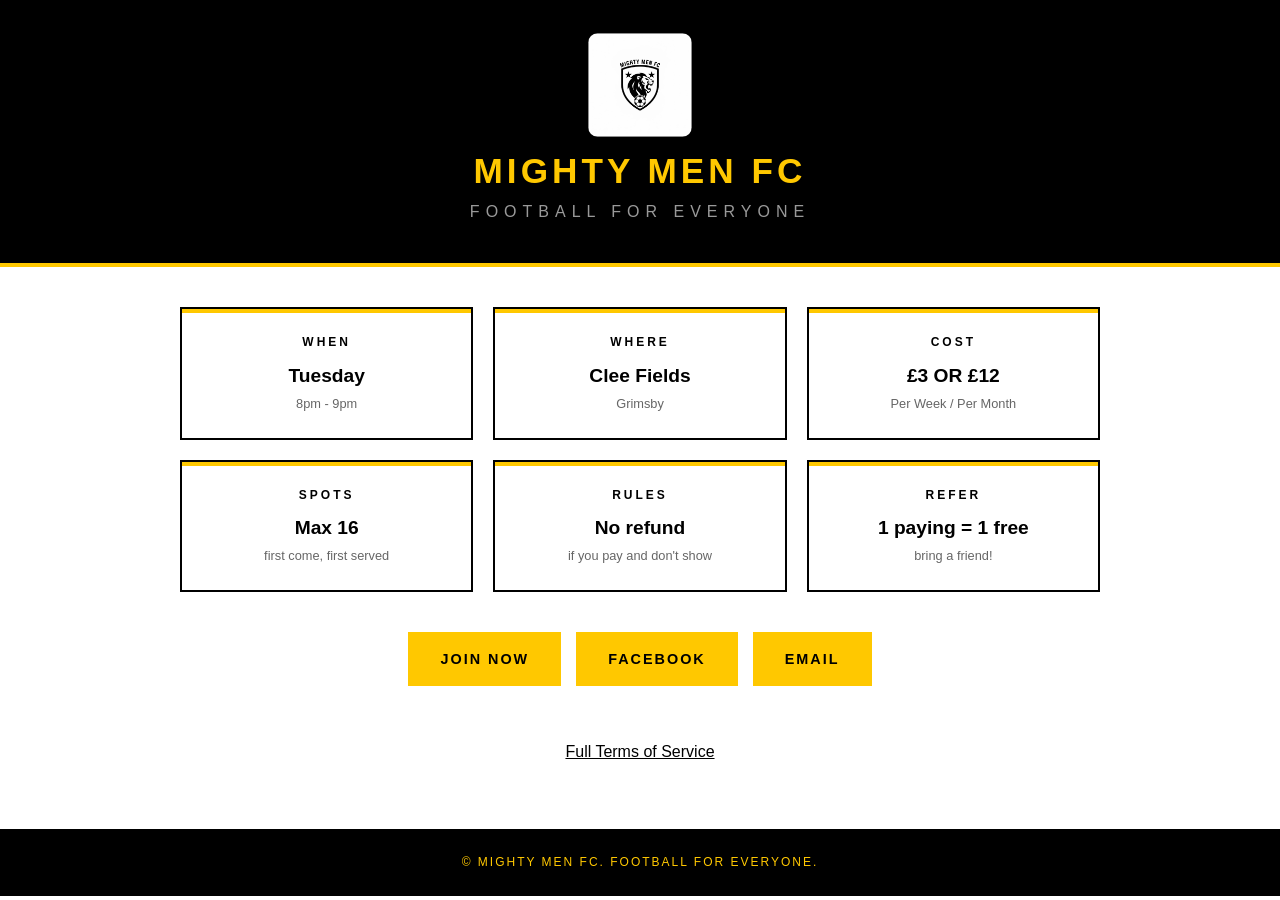
<file: index.html>
<!DOCTYPE html>
<html lang="en">
<head>
    <meta charset="UTF-8">
    <meta name="viewport" content="width=device-width, initial-scale=1.0">
    <title>Mighty Men FC - Football for Everyone</title>
    <link rel="stylesheet" href="style.css">
    <link rel="icon" href="favicon.ico">
</head>
<body>
    <header>
        <img src="logo.jpg" alt="Mighty Men FC Logo" class="logo">
        <h1>Mighty Men FC</h1>
        <p class="tagline">Football for Everyone</p>
    </header>

    <main>
        <div class="info-grid">
            <div class="info-box">
                <h2>When</h2>
                <p>Tuesday</p>
                <span>8pm - 9pm</span>
            </div>

            <div class="info-box">
                <h2>Where</h2>
                <p>Clee Fields</p>
                <span>Grimsby</span>
            </div>

            <div class="info-box">
                <h2>Cost</h2>
                <p>£3 OR £12</p>
                <span>Per Week / Per Month</span>
            </div>

            <div class="info-box">
                <h2>Spots</h2>
                <p>Max 16</p>
                <span>first come, first served</span>
            </div>

            <div class="info-box">
                <h2>Rules</h2>
                <p>No refund</p>
                <span>if you pay and don't show</span>
            </div>

            <div class="info-box">
                <h2>Refer</h2>
                <p>1 paying = 1 free</p>
                <span>bring a friend!</span>
            </div>
        </div>

        <div class="button-row">
            <a href="contact.html" class="btn">Join Now</a>
            <a href="https://www.facebook.com/profile.php?id=61587780500572" target="_blank" class="btn">Facebook</a>
            <a href="mailto:mightyfcgy@gmail.com" class="btn">Email</a>
        </div>

        <div class="contact">
            <p><a href="terms.html">Full Terms of Service</a></p>
        </div>
    </main>

    <footer>
        <p>© Mighty Men FC. Football for everyone.</p>
    </footer>
</body>
</html>
</file>
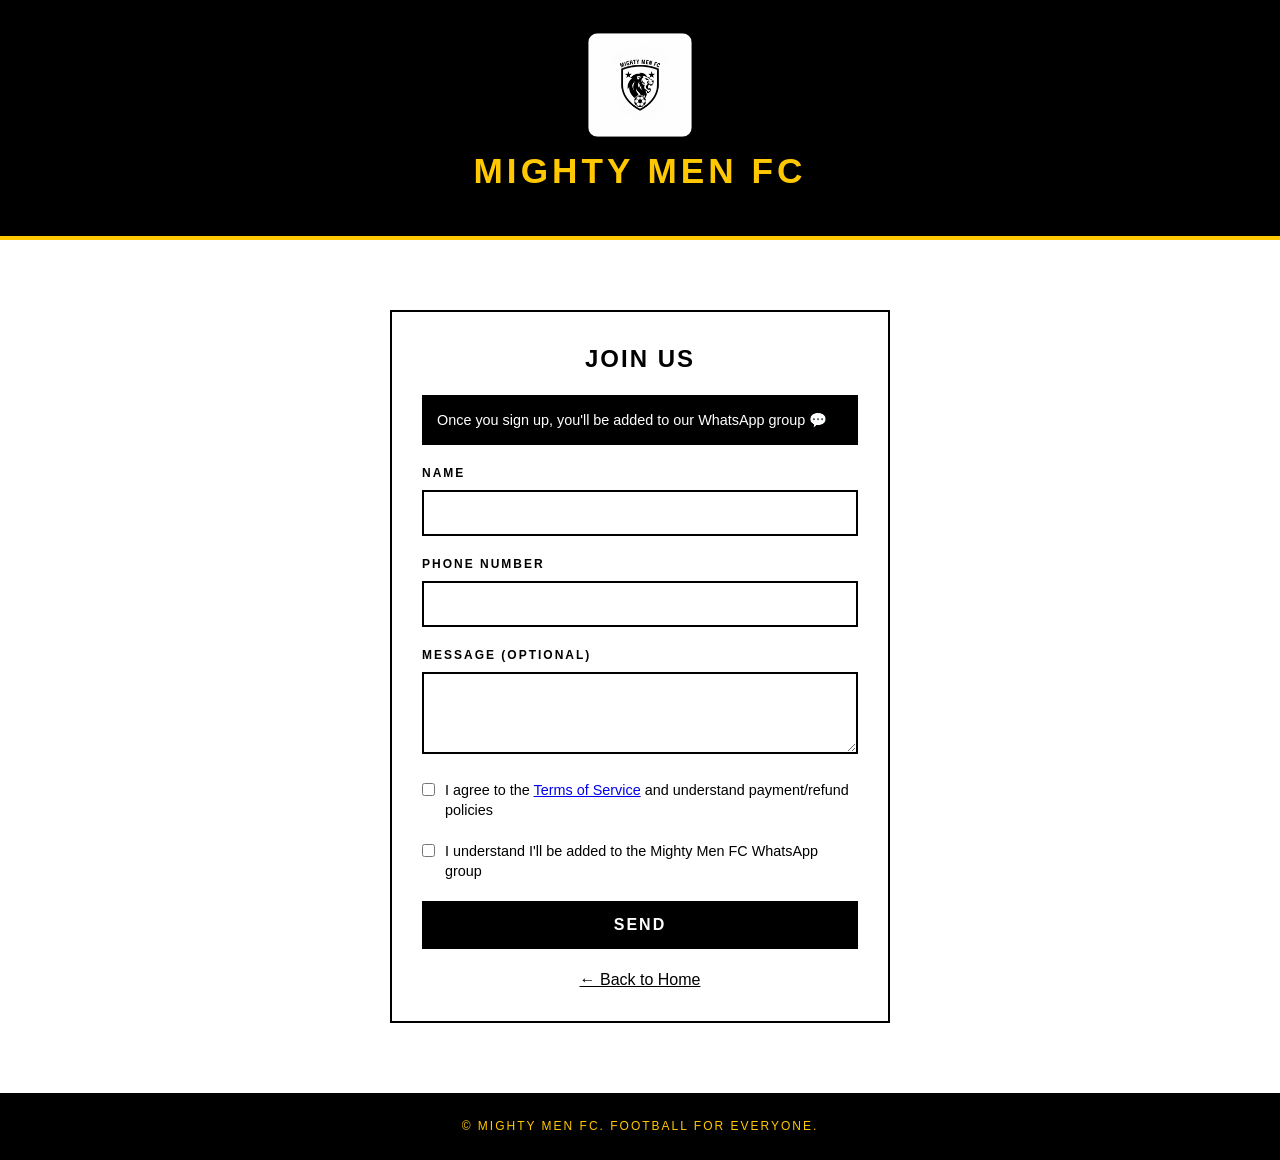
<file: contact.html>
<!DOCTYPE html>
<html lang="en">
<head>
    <meta charset="UTF-8">
    <meta name="viewport" content="width=device-width, initial-scale=1.0">
    <title>Contact - Mighty Men FC</title>
    <link rel="stylesheet" href="style.css">
    <link rel="icon" href="favicon.ico">
    <style>
        .form-container {
            max-width: 500px;
            margin: 30px auto;
            background: #fff;
            border: 2px solid #000;
            padding: 30px;
        }
        
        .form-group {
            margin-bottom: 20px;
        }
        
        .form-group label {
            display: block;
            font-weight: bold;
            margin-bottom: 8px;
            text-transform: uppercase;
            font-size: 0.75rem;
            letter-spacing: 2px;
        }
        
        .form-group input,
        .form-group textarea {
            width: 100%;
            padding: 12px;
            border: 2px solid #000;
            font-family: inherit;
            font-size: 1rem;
            background: #fff;
            color: #000;
        }
        
        .form-group input:focus,
        .form-group textarea:focus {
            outline: none;
            background: #f5f5f5;
        }
        
        .checkbox-group {
            display: flex;
            align-items: flex-start;
            gap: 10px;
            margin: 20px 0;
        }
        
        .checkbox-group input {
            width: auto;
            margin-top: 3px;
        }
        
        .checkbox-group label {
            font-size: 0.9rem;
            text-transform: none;
            letter-spacing: 0;
        }
        
        .submit-btn {
            width: 100%;
            background: #000;
            color: #fff;
            border: none;
            padding: 15px;
            font-weight: bold;
            text-transform: uppercase;
            letter-spacing: 2px;
            cursor: pointer;
            font-size: 1rem;
        }
        
        .submit-btn:hover {
            background: #333;
        }
        
        .back-link {
            display: block;
            text-align: center;
            margin-top: 20px;
            color: #000;
            text-decoration: underline;
        }
        
        .whatsapp-note {
            background: #000;
            color: #fff;
            padding: 15px;
            margin-bottom: 20px;
            font-size: 0.9rem;
        }
        
        @media (max-width: 768px) {
            .form-container {
                margin: 20px 15px;
                padding: 20px;
            }
        }
    </style>
</head>
<body>
    <header>
        <img src="logo.jpg" alt="Mighty Men FC Logo" class="logo">
        <h1>Mighty Men FC</h1>
    </header>

    <main>
        <div class="form-container">
            <h2 style="text-align: center; margin-bottom: 20px; text-transform: uppercase; letter-spacing: 2px;">Join Us</h2>
            
            <div class="whatsapp-note">
                Once you sign up, you'll be added to our WhatsApp group 💬
            </div>
            
            <form action="mailto:mightyfcgy@gmail.com" method="post" enctype="text/plain">
                <div class="form-group">
                    <label>Name</label>
                    <input type="text" name="name" required>
                </div>
                
                <div class="form-group">
                    <label>Phone Number</label>
                    <input type="tel" name="phone" required>
                </div>
                
                <div class="form-group">
                    <label>Message (optional)</label>
                    <textarea name="message" rows="3"></textarea>
                </div>
                
                <div class="checkbox-group">
                    <input type="checkbox" id="terms" required>
                    <label for="terms">I agree to the <a href="terms.html" target="_blank">Terms of Service</a> and understand payment/refund policies</label>
                </div>
                
                <div class="checkbox-group">
                    <input type="checkbox" id="whatsapp" required>
                    <label for="whatsapp">I understand I'll be added to the Mighty Men FC WhatsApp group</label>
                </div>
                
                <button type="submit" class="submit-btn">Send</button>
            </form>
            
            <a href="index.html" class="back-link">← Back to Home</a>
        </div>
    </main>

    <footer>
        <p>© Mighty Men FC. Football for everyone.</p>
    </footer>
</body>
</html>
</file>
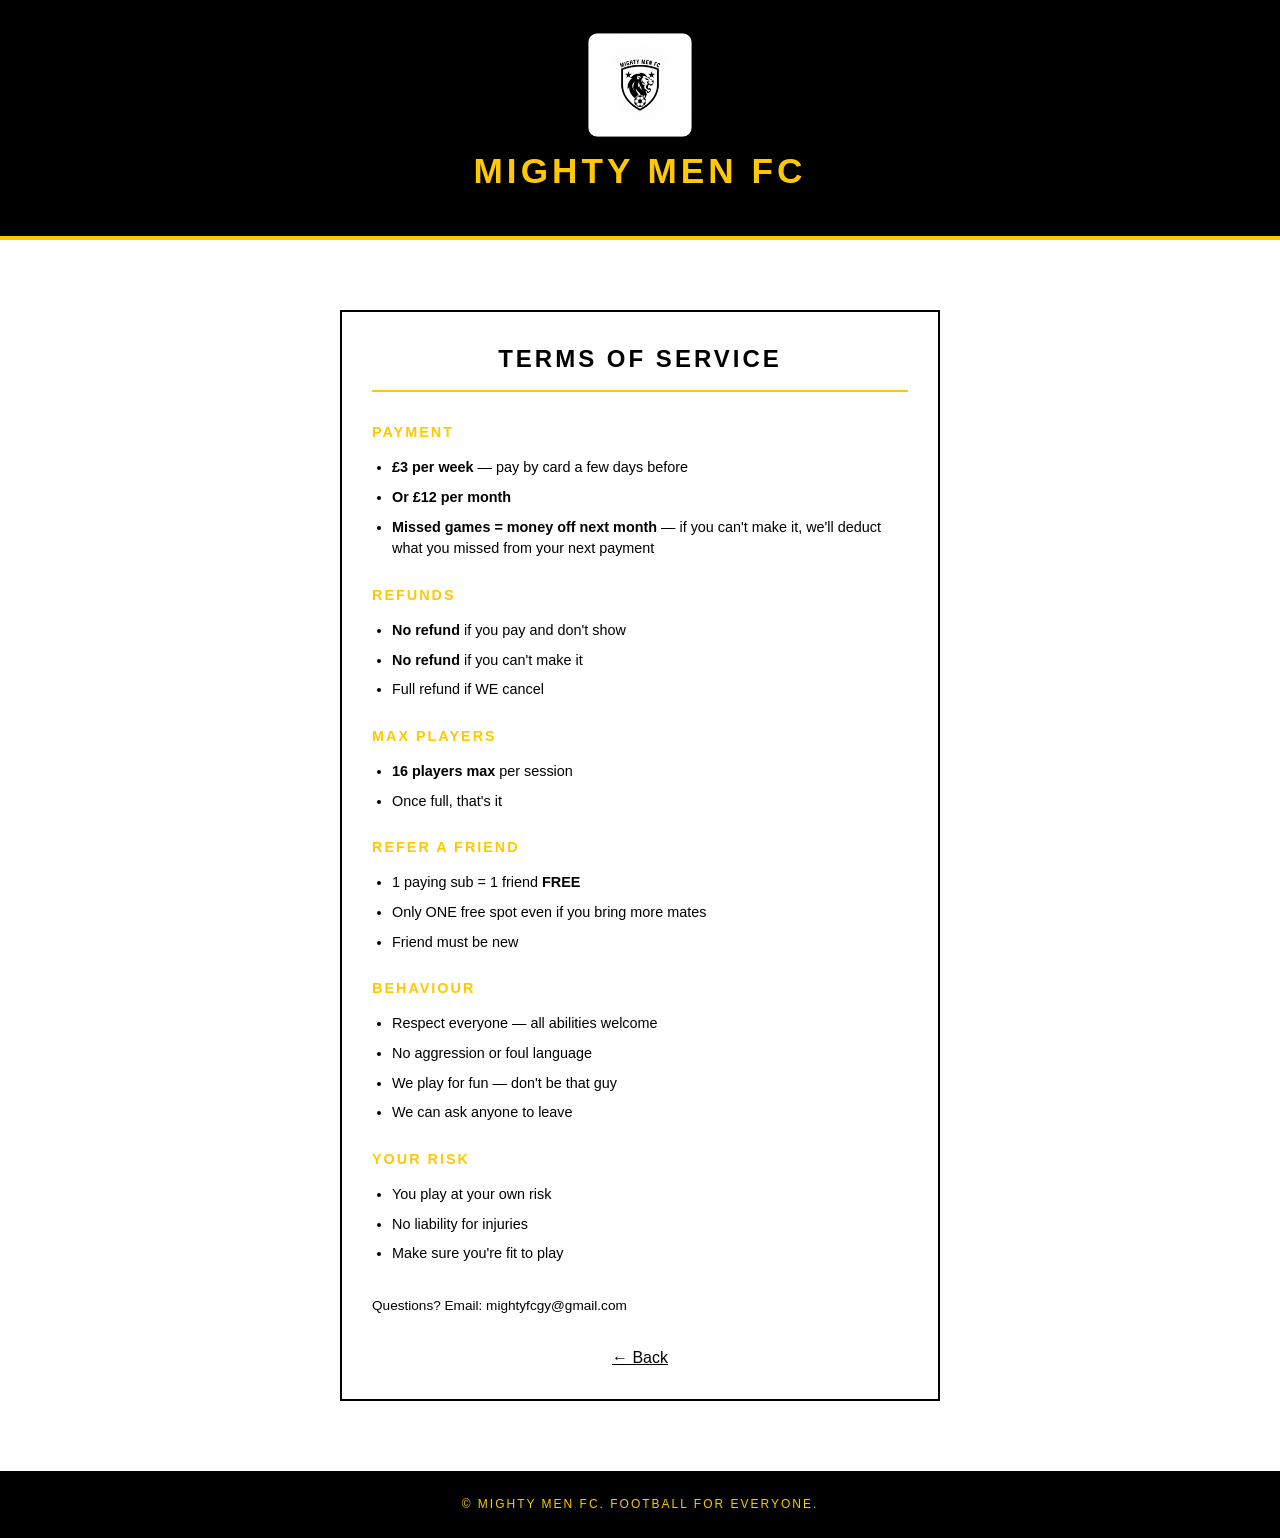
<file: terms.html>
<!DOCTYPE html>
<html lang="en">
<head>
    <meta charset="UTF-8">
    <meta name="viewport" content="width=device-width, initial-scale=1.0">
    <title>Terms - Mighty Men FC</title>
    <link rel="stylesheet" href="style.css">
    <style>
        .terms-box {
            max-width: 600px;
            margin: 30px auto;
            padding: 30px;
            border: 2px solid #000;
        }
        
        .terms-box h1 {
            text-align: center;
            margin-bottom: 30px;
            font-size: 1.5rem;
            text-transform: uppercase;
            letter-spacing: 3px;
            border-bottom: 2px solid #ffc800;
            padding-bottom: 15px;
        }
        
        .terms-box h2 {
            font-size: 0.9rem;
            text-transform: uppercase;
            letter-spacing: 2px;
            margin-top: 25px;
            margin-bottom: 15px;
            color: #ffc800;
        }
        
        .terms-box p {
            margin-bottom: 10px;
            font-size: 0.95rem;
            line-height: 1.6;
        }
        
        .terms-box ul {
            padding-left: 20px;
            margin-bottom: 15px;
        }
        
        .terms-box li {
            margin-bottom: 8px;
            font-size: 0.9rem;
            line-height: 1.5;
        }
        
        .back-link {
            display: block;
            text-align: center;
            margin-top: 30px;
            color: #000;
            text-decoration: underline;
        }
        
        @media (max-width: 768px) {
            .terms-box {
                margin: 20px 15px;
                padding: 20px;
            }
        }
    </style>
</head>
<body>
    <header>
        <img src="logo.jpg" alt="Mighty Men FC Logo" class="logo">
        <h1>Mighty Men FC</h1>
    </header>

    <main>
        <div class="terms-box">
            <h1>Terms of Service</h2>

            <h2>Payment</h2>
            <ul>
                <li><strong>£3 per week</strong> — pay by card a few days before</li>
                <li><strong>Or £12 per month</strong></li>
                <li><strong>Missed games = money off next month</strong> — if you can't make it, we'll deduct what you missed from your next payment</li>
            </ul>

            <h2>Refunds</h2>
            <ul>
                <li><strong>No refund</strong> if you pay and don't show</li>
                <li><strong>No refund</strong> if you can't make it</li>
                <li>Full refund if WE cancel</li>
            </ul>

            <h2>Max Players</h2>
            <ul>
                <li><strong>16 players max</strong> per session</li>
                <li>Once full, that's it</li>
            </ul>

            <h2>Refer a Friend</h2>
            <ul>
                <li>1 paying sub = 1 friend <strong>FREE</strong></li>
                <li>Only ONE free spot even if you bring more mates</li>
                <li>Friend must be new</li>
            </ul>

            <h2>Behaviour</h2>
            <ul>
                <li>Respect everyone — all abilities welcome</li>
                <li>No aggression or foul language</li>
                <li>We play for fun — don't be that guy</li>
                <li>We can ask anyone to leave</li>
            </ul>

            <h2>Your Risk</h2>
            <ul>
                <li>You play at your own risk</li>
                <li>No liability for injuries</li>
                <li>Make sure you're fit to play</li>
            </ul>

            <p style="margin-top: 30px; font-size: 0.85rem;">
                Questions? Email: mightyfcgy@gmail.com
            </p>

            <a href="index.html" class="back-link">← Back</a>
        </div>
    </main>

    <footer>
        <p>© Mighty Men FC. Football for everyone.</p>
    </footer>
</body>
</html>
</file>
<file: style.css>
* {
    margin: 0;
    padding: 0;
    box-sizing: border-box;
}

body {
    font-family: 'Arial Black', 'Helvetica Neue', sans-serif;
    background: #fff;
    color: #000;
    min-height: 100vh;
    line-height: 1.4;
}

/* Header */
header {
    background: #000;
    padding: 40px 20px;
    text-align: center;
    border-bottom: 4px solid #ffc800;
}

.logo {
    width: 90px;
    height: 90px;
    object-fit: cover;
    object-position: center;
    margin-bottom: 10px;
    border-radius: 8px;
    transform: scale(1.15);
}

header h1 {
    font-size: 2.2rem;
    font-weight: 900;
    text-transform: uppercase;
    letter-spacing: 4px;
    color: #ffc800;
}

.tagline {
    font-size: 1rem;
    color: #999;
    margin-top: 5px;
    text-transform: uppercase;
    letter-spacing: 6px;
}

/* Main */
main {
    max-width: 1000px;
    margin: 0 auto;
    padding: 40px;
}

/* Grid */
.info-grid {
    display: grid;
    grid-template-columns: repeat(3, 1fr);
    gap: 20px;
    margin-bottom: 40px;
}

.info-box {
    background: #fff;
    border: 2px solid #000;
    padding: 25px 20px;
    text-align: center;
    position: relative;
}

.info-box::before {
    content: '';
    position: absolute;
    top: 0;
    left: 0;
    right: 0;
    height: 4px;
    background: #ffc800;
}

.info-box:hover {
    background: #000;
    border-color: #000;
}

.info-box:hover h2,
.info-box:hover p,
.info-box:hover span {
    color: #ffc800;
}

.info-box h2 {
    font-size: 0.75rem;
    color: #000;
    margin-bottom: 12px;
    text-transform: uppercase;
    letter-spacing: 3px;
}

.info-box p {
    font-size: 1.2rem;
    font-weight: bold;
    color: #000;
}

.info-box span {
    font-size: 0.8rem;
    color: #666;
    margin-top: 5px;
    display: block;
}

/* Buttons */
.button-row {
    display: flex;
    justify-content: center;
    gap: 15px;
    margin: 30px 0;
    flex-wrap: wrap;
}

.btn {
    display: inline-block;
    background: #ffc800;
    color: #000;
    padding: 15px 30px;
    text-decoration: none;
    font-weight: bold;
    text-transform: uppercase;
    letter-spacing: 2px;
    font-size: 0.9rem;
    border: 2px solid #ffc800;
}

.btn:hover {
    background: #000;
    color: #ffc800;
    border-color: #000;
}

/* Contact */
.contact {
    text-align: center;
    padding: 25px;
    color: #666;
}

.contact a {
    color: #000;
    text-decoration: underline;
}

/* Footer */
footer {
    text-align: center;
    padding: 25px;
    background: #000;
    color: #ffc800;
    font-size: 0.75rem;
    text-transform: uppercase;
    letter-spacing: 2px;
}

footer a {
    color: #ffc800;
}

/* Mobile */
@media (max-width: 768px) {
    header { padding: 25px 15px; }
    .logo { width: 70px; height: 70px; }
    header h1 { font-size: 1.5rem; }
    .tagline { font-size: 0.7rem; }
    main { padding: 20px 15px; }
    
    .info-grid { grid-template-columns: 1fr; gap: 10px; }
    
    .info-box {
        display: flex;
        justify-content: space-between;
        align-items: center;
        padding: 15px;
        text-align: left;
    }
    .info-box::before { display: none; }
    .info-box h2 { margin-bottom: 0; font-size: 0.65rem; margin-right: 15px; min-width: 60px; }
    .info-box p { font-size: 1rem; text-align: right; }
    .info-box span { display: none; }
    
    .button-row { flex-direction: column; }
    .btn { width: 100%; text-align: center; }
}
</file>
